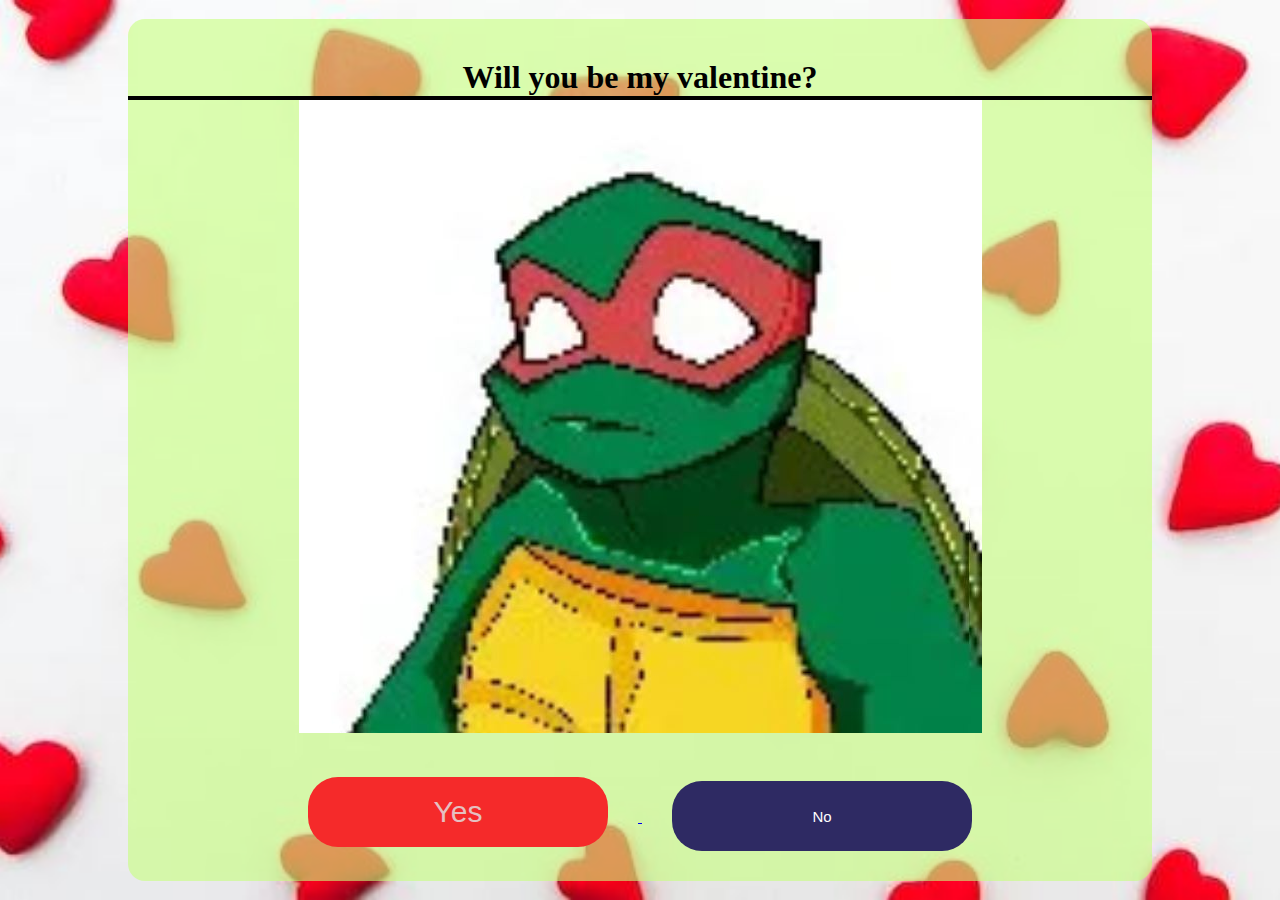
<file: index.html>
<!DOCTYPE html>
<html lang="en">
<head>
  <meta charset="UTF-8">
  <meta name="viewport" content="width=device-width, initial-scale=1.0">
  <title>Document</title>
  <link rel="stylesheet" href="styles.css">
</head>
<body>
  <div class="background">
    <h1>Will you be my valentine?</h1>
    <img src="ralf immage.JPG" alt="imageofralf">
    <div>
      <a href="index.html">
        <button class="yes">Yes</button>
      </a>
      <a href="index.html">
        <button class="no">No</button>
      </a>
    </div>
  </div>
</body>
</html>
</file>
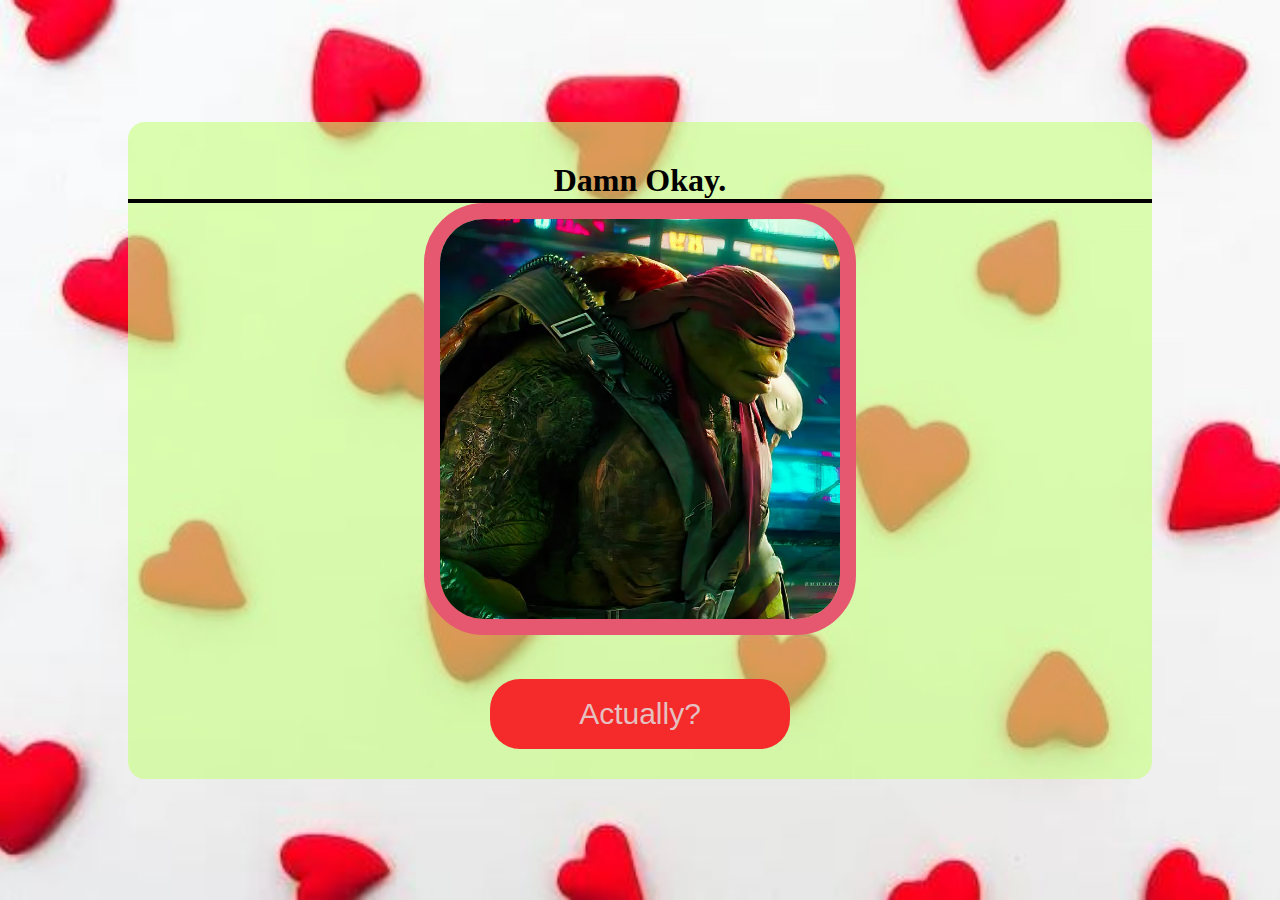
<file: no.html>
<!DOCTYPE html>
<html lang="en">
<head>
  <meta charset="UTF-8">
  <meta name="viewport" content="width=device-width, initial-scale=1.0">
  <title>Document</title>
  <link rel="stylesheet" href="styles.css">
</head>
<body>
  <div class="background">
    <h1>Damn Okay.</h1>
    <img class="image" src="damn okay.jpg" alt="imageofralf">
    <div>
      <a href="index.html">
        <button class="yes">Actually?</button>
      </a>
    </div>
  </div>
</body>
</html>
</file>
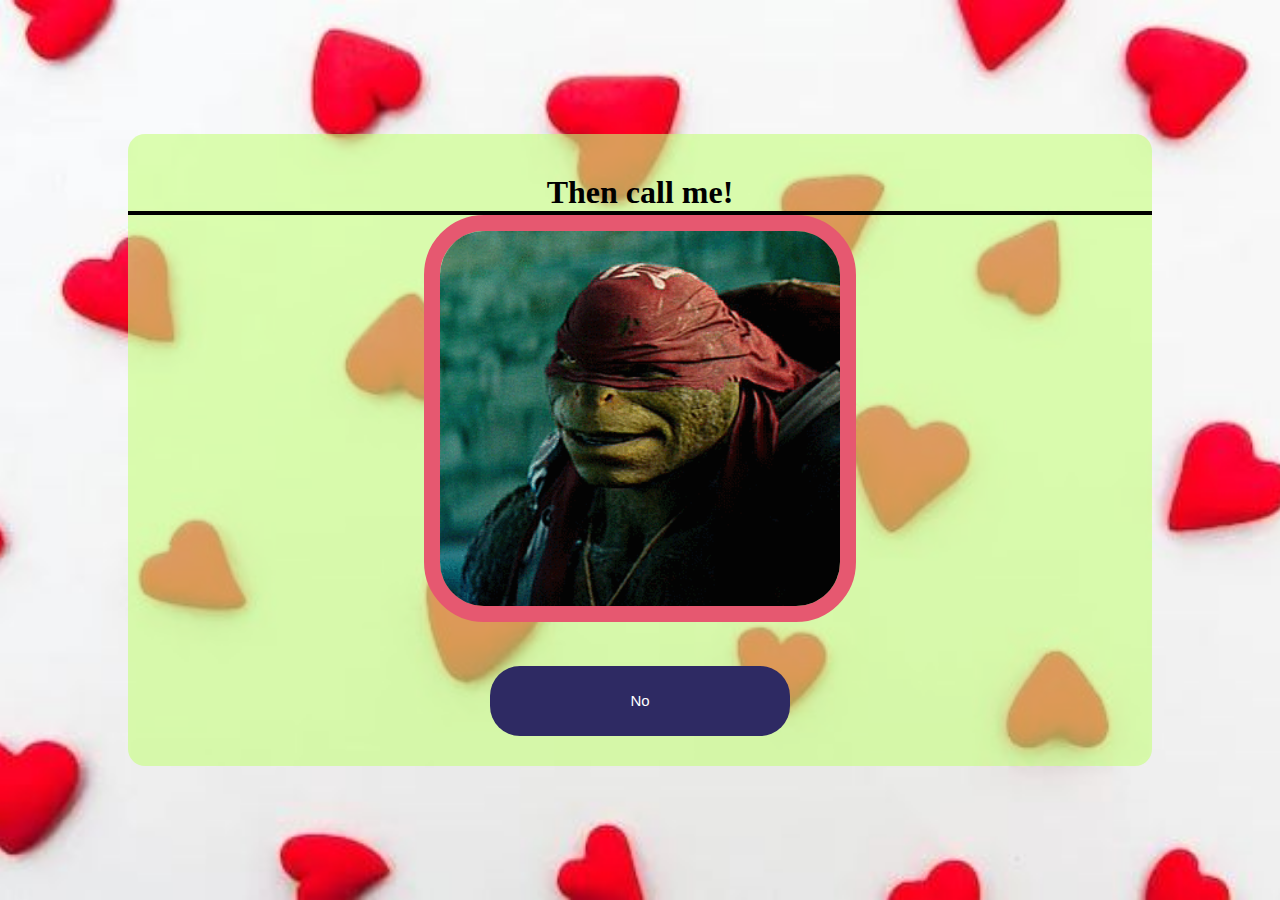
<file: yea.html>
<!DOCTYPE html>
<html lang="en">
<head>
  <meta charset="UTF-8">
  <meta name="viewport" content="width=device-width, initial-scale=1.0">
  <title>Document</title>
  <link rel="stylesheet" href="styles.css">
</head>
<body>
  <div class="background">
    <h1>Then call me!</h1>
    <img class="image" src="hellyea ralf.gif" alt="imageofralf">
    <div>
      <a href="no.html">
        <button class="no">No</button>
      </a>
    </div>
  </div>
</body>
</html>
</file>
<file: styles.css>
*{
  margin: 0;
  padding: 0;
}

body {
  height: 100vh;
  display: flex;
  align-items: center;
  justify-content: center;
  flex-direction: column;
  background:url('hearts.JPG') center/cover no-repeat ;
  text-align: center;
  flex-wrap: wrap;
  overflow: hidden;
}

button {
  width: 300px;
  height: 70px;
  margin: 0 30px;
  border-radius: 30px;
  font-size: 30px;
  margin-top: 40px;
  opacity: 1.0;
  border-style: none;
}

.yes{
  background-color: rgb(245, 42, 42);
  color: rgb(229, 192, 192);
  transition: 0.6 ease;
}

.no {
  background-color: rgb(46, 42, 99);
  color: white;
  font-size: 15px;
}
h1 {
  color: rgb(0, 0, 0);
  margin-top: 40px;
  border-bottom: 4px solid;
}
.background {
  width: 80%;
  background-color: rgba(199, 255, 125, 0.6);
  border-radius: 17px;
  padding-bottom: 30px;
}

.image{
  border-radius: 60px;
  border: 16px solid rgb(230, 88, 112);
  width: 60%;
  margin: 0 auto;
  max-width: 400px;
}

.yes:hover{
  background-color: rgb(179, 0, 15);
  transition: 0.2s ease;
  color: rgb(255, 255, 255);
}
.no:hover{
  background-color: black;
  transition: 0.2s ease;
}
</file>
